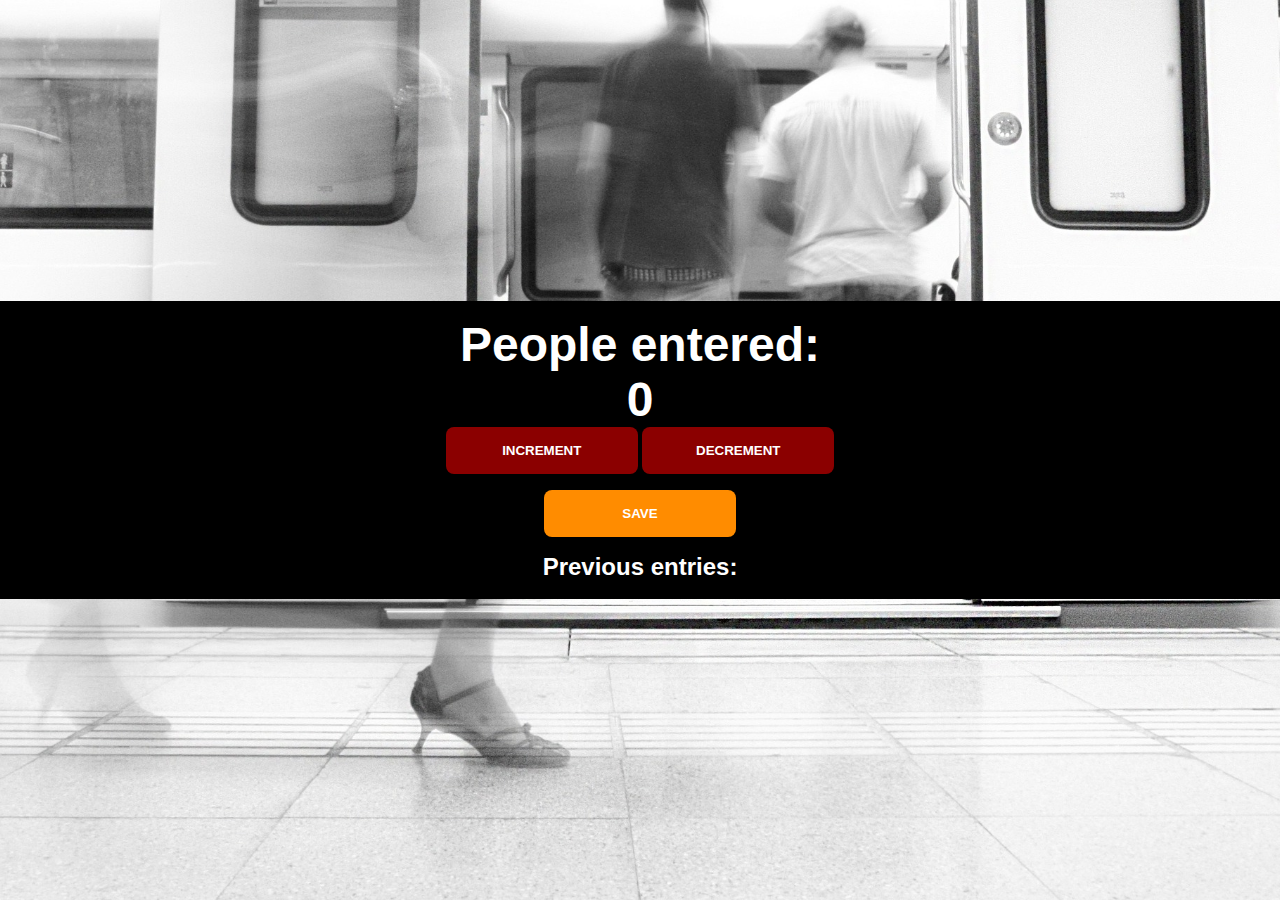
<file: 1-passenger-counter-app/index.html>
<!DOCTYPE html>
<html lang="en">
  <head>
    <meta charset="UTF-8" />
    <meta name="viewport" content="width=device-width, initial-scale=1.0" />
    <title>Passenger Counter App</title>
    <link rel="stylesheet" href="style.css" />
  </head>
  <body>
    <!-- How many passengers are in the station? -->
    <div class="items">
      <h1>People entered:</h1>

      <h2 id="count-el">0</h2>

      <div class="buttons">
        <div class="red-btn">
          <button id="increment-btn" onclick="increment()">increment</button>
          <button id="decrement-btn" onclick="decrement()">decrement</button>
        </div>

        <button id="save-btn" onclick="save()">save</button>
      </div>

      <p style="font-size: 1.5rem">
        Previous entries: <span id="save-el"></span>
      </p>

      <br />
    </div>
    <script src="index.js"></script>
  </body>
</html>
</file>
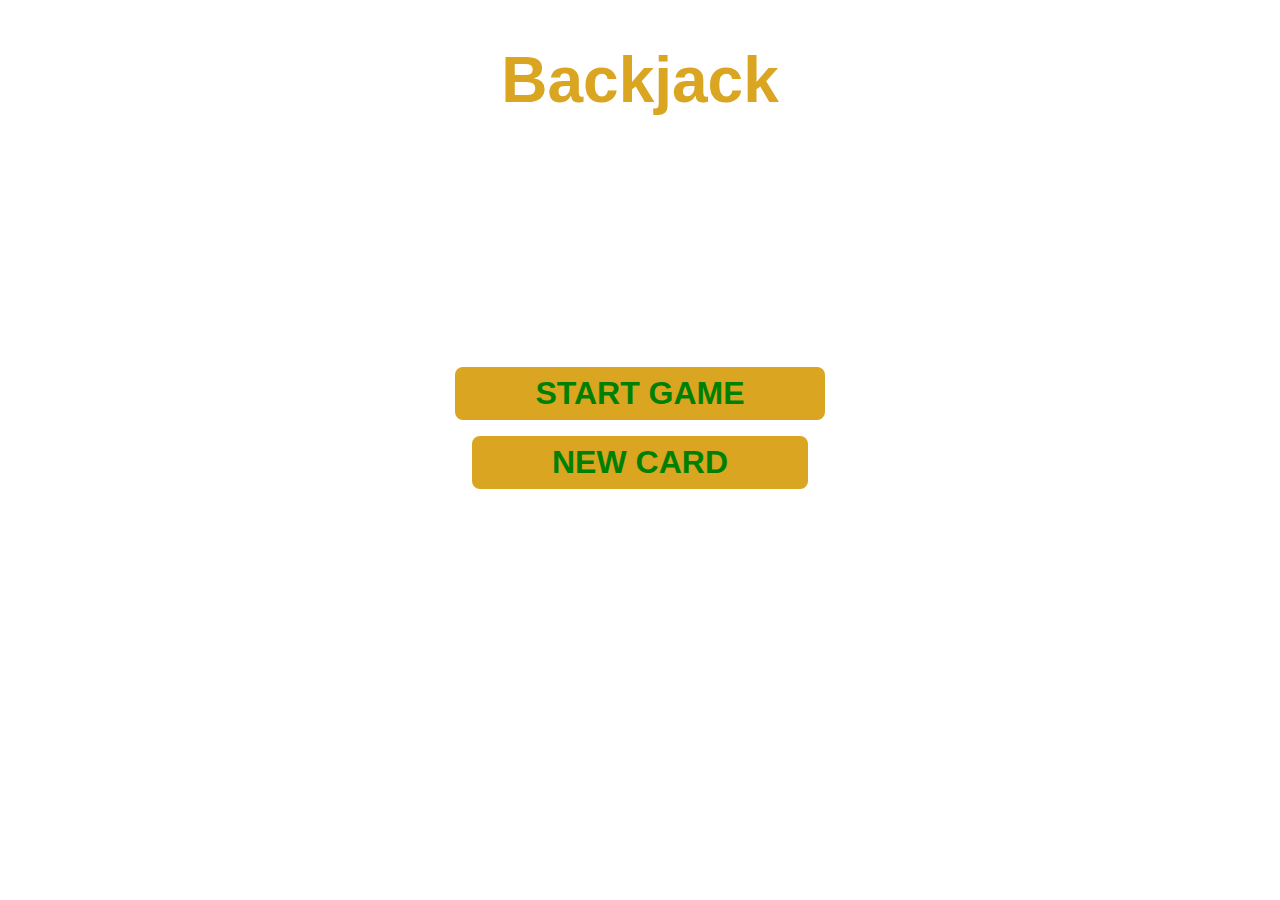
<file: 2-blackjack-game/index.html>
<!DOCTYPE html>
<html lang="en">
<head>
	<meta charset="UTF-8">
	<meta name="viewport" content="width=device-width, initial-scale=1.0">
	<title>Blackjack Game</title>
	<link rel="stylesheet" href="style.css">
</head>
<body>
	<h1>Backjack</h1>
	<p id="message-el">Want to play a round?</p>
	<p class="card-el">Cards: </p>
	<p class="sum-el">Sum: </p>
	<button onclick="startGame()">start game</button><br>
	<button onclick="newCard()">new card</button>
	<p class="player-el"></p>
	<script src="script.js"></script>
</body>
</html>
</file>
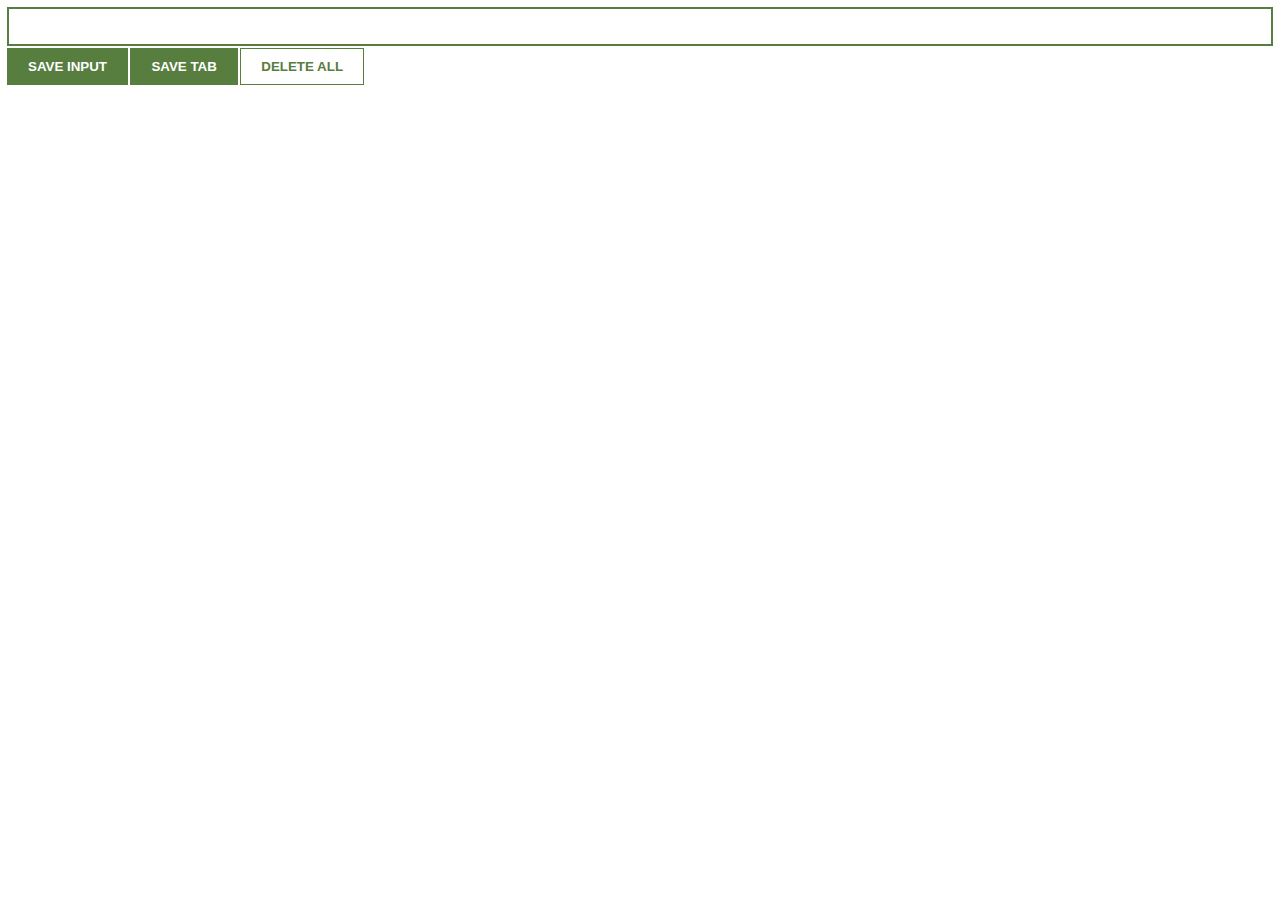
<file: 3-chrome-extension/index.html>
<!DOCTYPE html>
<html lang="en">
<head>
	<link rel="stylesheet" href="style.css">
	<link rel="icon" href="like.png"> <!-- Like icons created by Laisa Islam Ani - Flaticon -->
	<!-- <style> @import url("style.css") </style> -->
</head>
<body id="page-wrap">
	<input type="text" id="input-el">
	<button type="submit" id="input-btn">
		save input
	</button>
	<button type="submit" id="tab-btn">
		save tab
	</button>
	<button type="submit" id="delete-btn">
		delete all
	</button>
	<ul id="nav-list"></ul>
	<script src="script.js"></script>
</body>
</html>
</file>
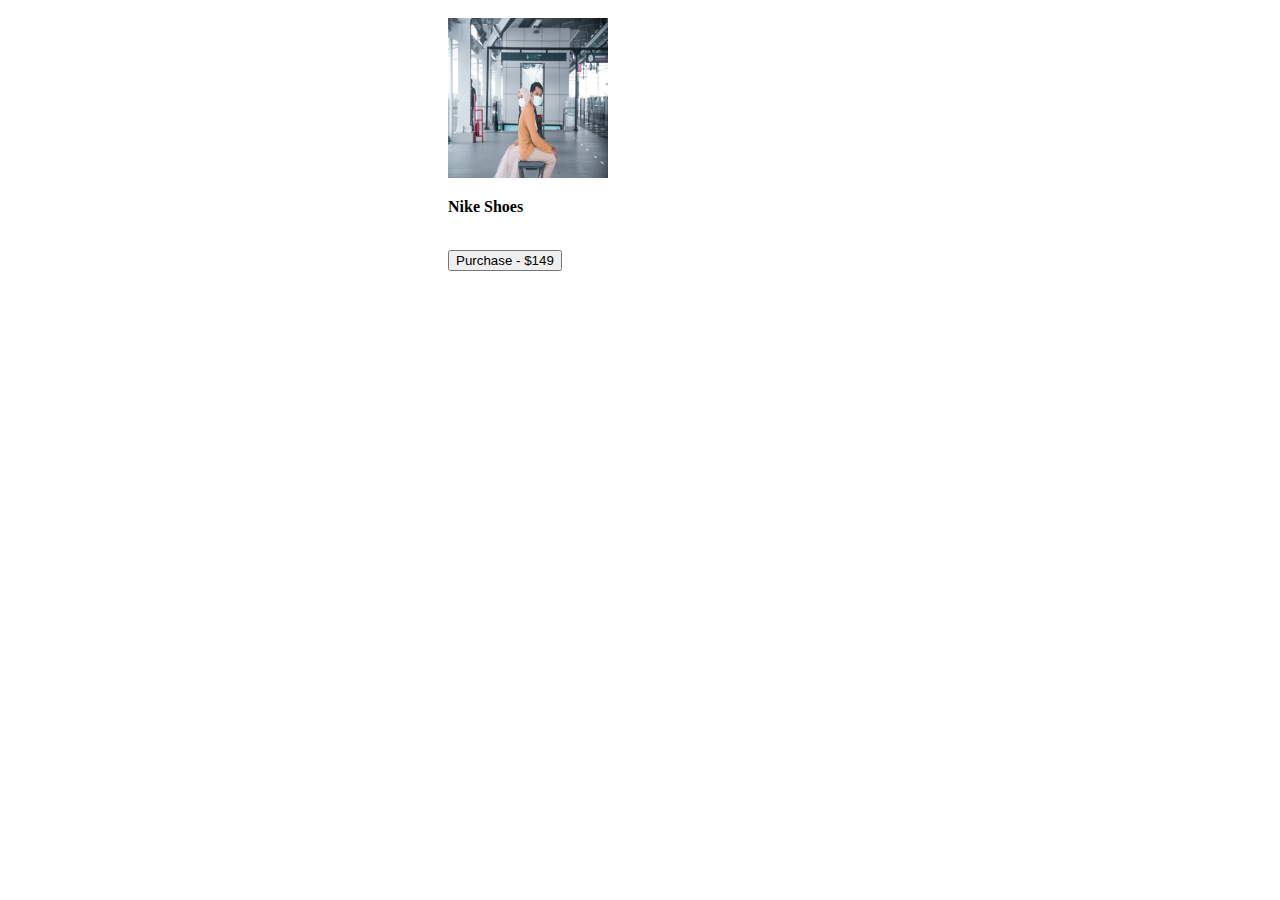
<file: tests/_5.html>
<!DOCTYPE html>
<html lang="en">
<head>
	<meta charset="UTF-8">
	<meta name="viewport" content="width=device-width, initial-scale=1.0">
	<title>Document</title>
</head>
<body style="max-width: 30%; margin: 0 auto">
	<br>
	<img src="../img/passenger.jpg" width="160px" height="160px" alt="passenger">
	<br>
	<p><strong>Nike Shoes</strong></p>
	<br>
	<button style="cursor: pointer" onclick="rendOut()">
		Purchase - $149
	</button>
	<p id="error" style="color: red"></p>
	<script src="_5.js" type="text/javascript">

	</script>
</body>
</html>
</file>
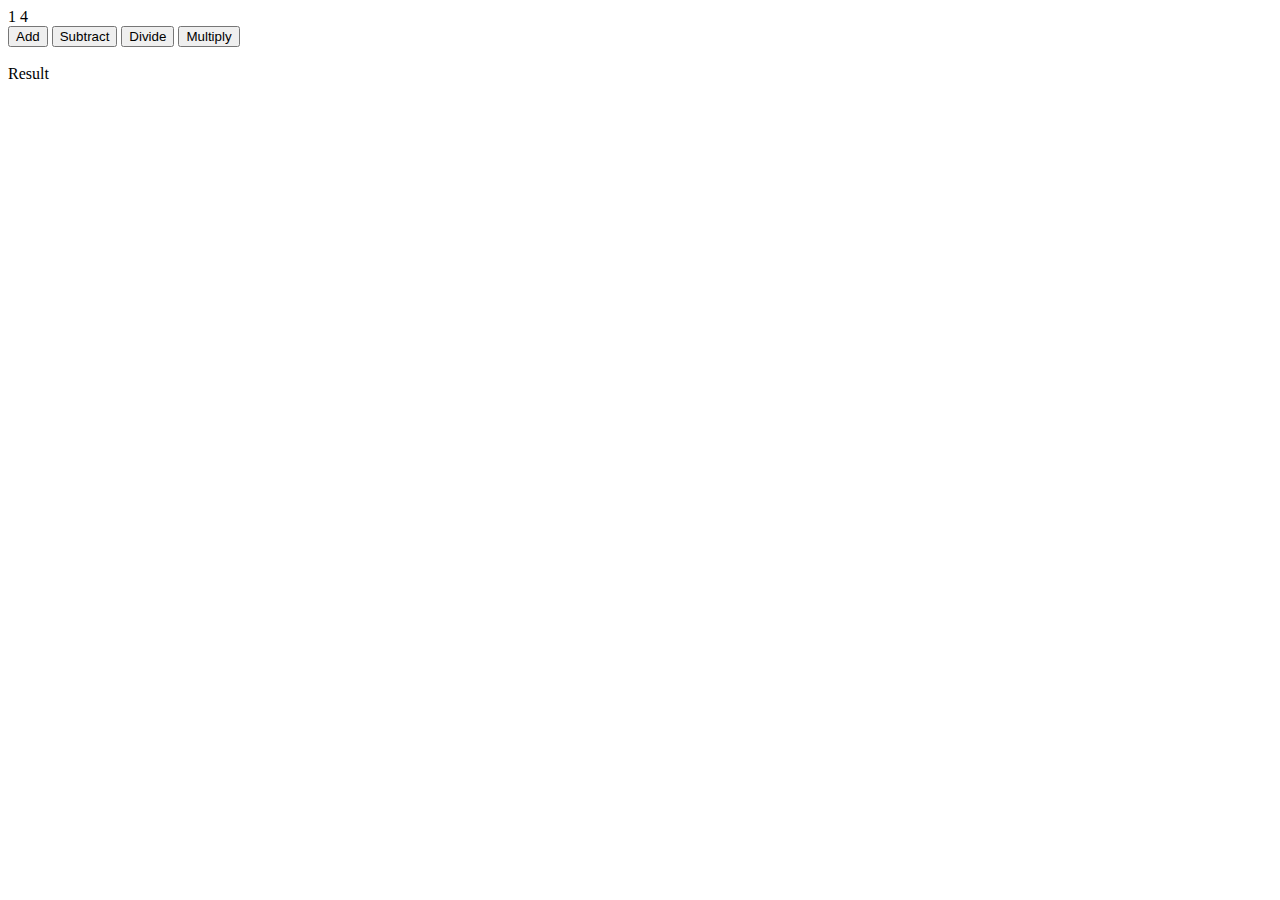
<file: tests/_6.html>
<!DOCTYPE html>
<html lang="en">
<head>
	<meta charset="UTF-8">
	<meta name="viewport" content="width=device-width, initial-scale=1.0">
	<title>Document</title>
</head>
<body>
	<span id="num1-el"></span>
	<span id="num2-el"></span>
	<br>
	<button onclick="add()">Add</button>
	<button onclick="subtract()">Subtract</button>
	<button onclick="divide()">Divide</button>
	<button onclick="multiply()">Multiply</button>
	<br>
	<br>
	<span id=sum-el>Result</span>
	<script src="_6.js"></script>
</body>
</html>
</file>
<file: 1-passenger-counter-app/style.css>
* {
    margin: 0;
    padding: 0;
    box-sizing: border-box;
}

body {
    font-family: helvetica, arial, sans-serif;
    font-weight: 700;
    text-align: center;
    display: grid;
    place-items: center;
    min-width: 100%;
    min-height: 100vh;

    background-image: url("../img/passenger_black.jpeg");
    background-repeat: no-repeat;
    background-size: cover;
    background-position: center 100%;
}

.items {
    background-color: black;
    color: white;
    min-width: 100%;
}

h1 {
    font-size: 3rem;
    padding-top: 1rem;
}

h2 {
    font-size: 3rem;
}

.buttons {
    display: flex;
    flex-direction: column;
}

#increment-btn,
#decrement-btn,
#save-btn {
    min-width: 15%;
    margin: 0 auto;
    padding: 1rem 2rem;

    border: none;
    border-radius: 0.5rem;
    font-weight: 700;
    cursor: pointer;
    margin-bottom: 1rem;
    background-color: darkred;
    color: white;
    text-transform: uppercase;
}

#increment-btn:hover,
#decrement-btn:hover {
    color: yellow;
    box-shadow: 0 0 3px white;
}

#save-btn {
    background-color: darkorange;
}

#save-btn:hover {
    box-shadow: 0 0 4px white;
    color: yellow;
}
</file>
<file: 2-blackjack-game/style.css>
body {
	background-image: url("https://external-content.duckduckgo.com/iu/?u=https%3A%2F%2Ftse1.mm.bing.net%2Fth%3Fid%3DOIP.J-MsZuHSKvvq1job0H4VqAHaE_%26pid%3DApi&f=1&ipt=215ba409af1d7407623578950e1f99ae0d53f19d911110a2f55f3c9bff04a41c&ipo=images");
	background-repeat: no-repeat;
	background-size: cover;
	background-position: 100% 100%;

	font-family: arial, helvetica, sans-serif;
	color: #fff;
	font-weight: 700;
	font-size: 2rem;
	min-height: 92.1vh;
	text-align: center;
}

h1 {
	color: goldenrod;
}

#message-el {
	font-style: italic;
}

button {
	padding: .5rem 5rem;
	margin-bottom: 1rem;

	cursor: pointer;
	background-color: goldenrod;
	color: green;
	text-transform: uppercase;
	font-size: 2rem;
	font-weight: bolder;
	border: none;
	border-radius: .5rem;
}

button:hover,
button:focus {
	box-shadow: 0 0 1rem black;
	outline: none;
}
</file>
<file: 3-chrome-extension/style.css>
* {
	box-sizing: border-box;
}

:root {
	--clr-primary-green: #577D3F;
}

#page-wrap {
	font-family: Arial, Helvetica, sans-serif;
	min-width: calc(400rem / 16);
}

#input-el {
	min-width: 100%;
	padding: calc(10rem / 16); /* 10px */

	outline: 1px solid var(--clr-primary-green);
	border: 1px solid var(--clr-primary-green);
}

button {
	outline: none;
	border: none;
}

button {
	padding: calc(10rem / 16) /* 10px */ calc(20rem / 16); /* 20px */
 
	background-color: var(--clr-primary-green);
	color: #fff;
	font-weight: 700;
	text-transform: uppercase;
	margin: calc(4rem / 16) 0;
	cursor: pointer;
	outline: 1px solid var(--clr-primary-green);
}

#delete-btn {
	background-color: #fff;
	color: var(--clr-primary-green);
}

#input-el:hover, #input-el:focus,
button:hover,
button:focus {
	box-shadow: 0 0 .5rem var(--clr-primary-green);
}

button:active {
	transform: translateY(1px);
}

#nav-list {
	list-style: none;
	padding: 0;
}

.item-list {
	margin-top: calc(5rem / 16);
}

.link {
	color: var(--clr-primary-green);
}
</file>
